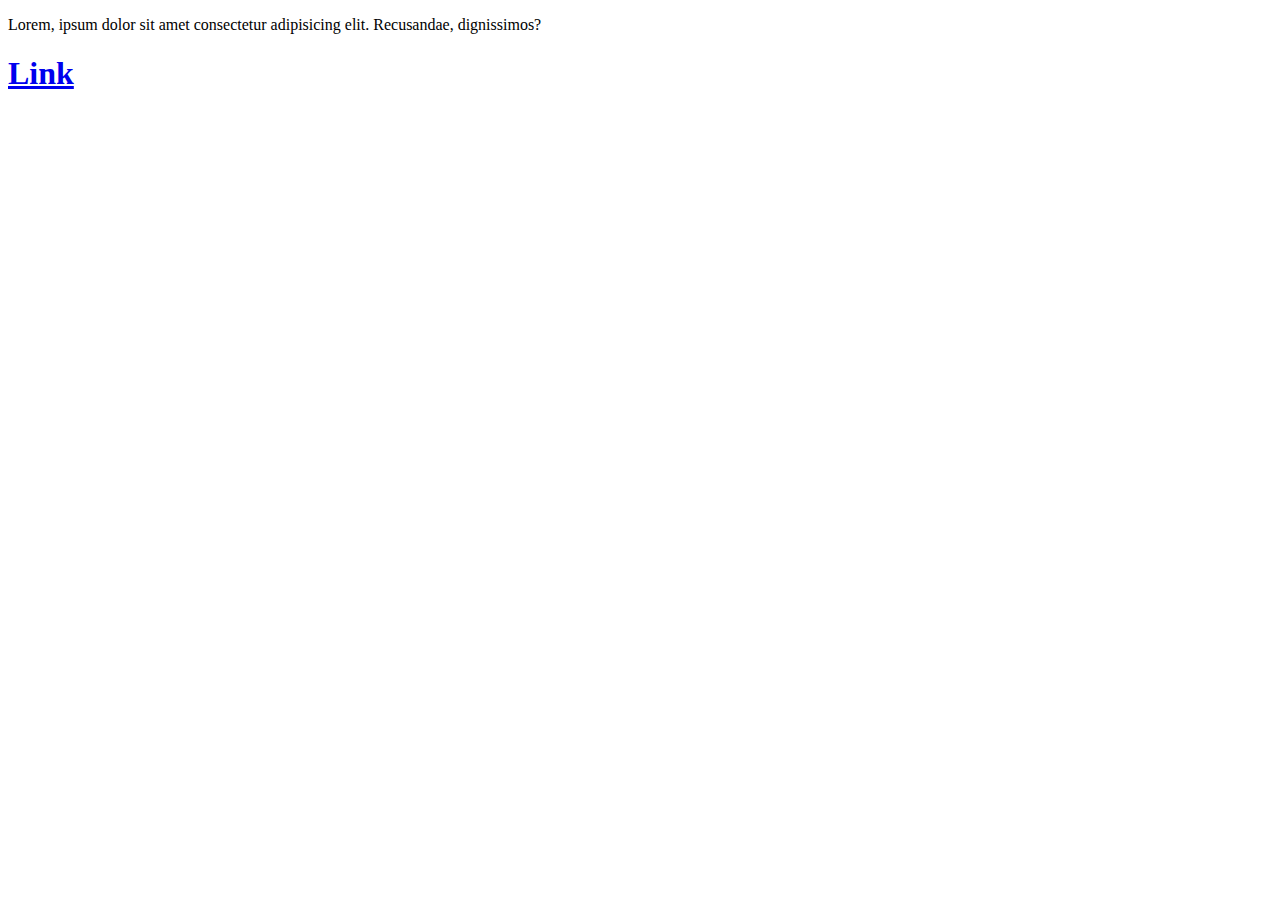
<file: index.html>
<!DOCTYPE html>
<html lang="en">

<head>
    <meta charset="UTF-8">
    <meta http-equiv="X-UA-Compatible" content="IE=edge">
    <meta name="viewport" content="width=device-width, initial-scale=1.0">

    <meta name="description"
        content="Lorem ipsum dolor sit amet, consectetur adipiscing elit. Sed quis magna mi. Suspendisse potenti. Sed interdum quam ac fermen">
    <meta property="og:image" content="https://images.unsplash.com/photo-1602245725701-5adb47c4285f">
    <meta name="keywords" content="testkeyword1">
    <meta name="robots" content="index,follow">
    <meta http-equiv="Content-Type" content="text/html; charset=utf-8">
    <meta name="language" content="English">

    <title>Website Title</title>
</head>

<body>
    <p>Lorem, ipsum dolor sit amet consectetur adipisicing elit. Recusandae, dignissimos?</p>
    <h1><a href="about.html" target="_blank">Link</a></h1>
</body>

</html>
</file>
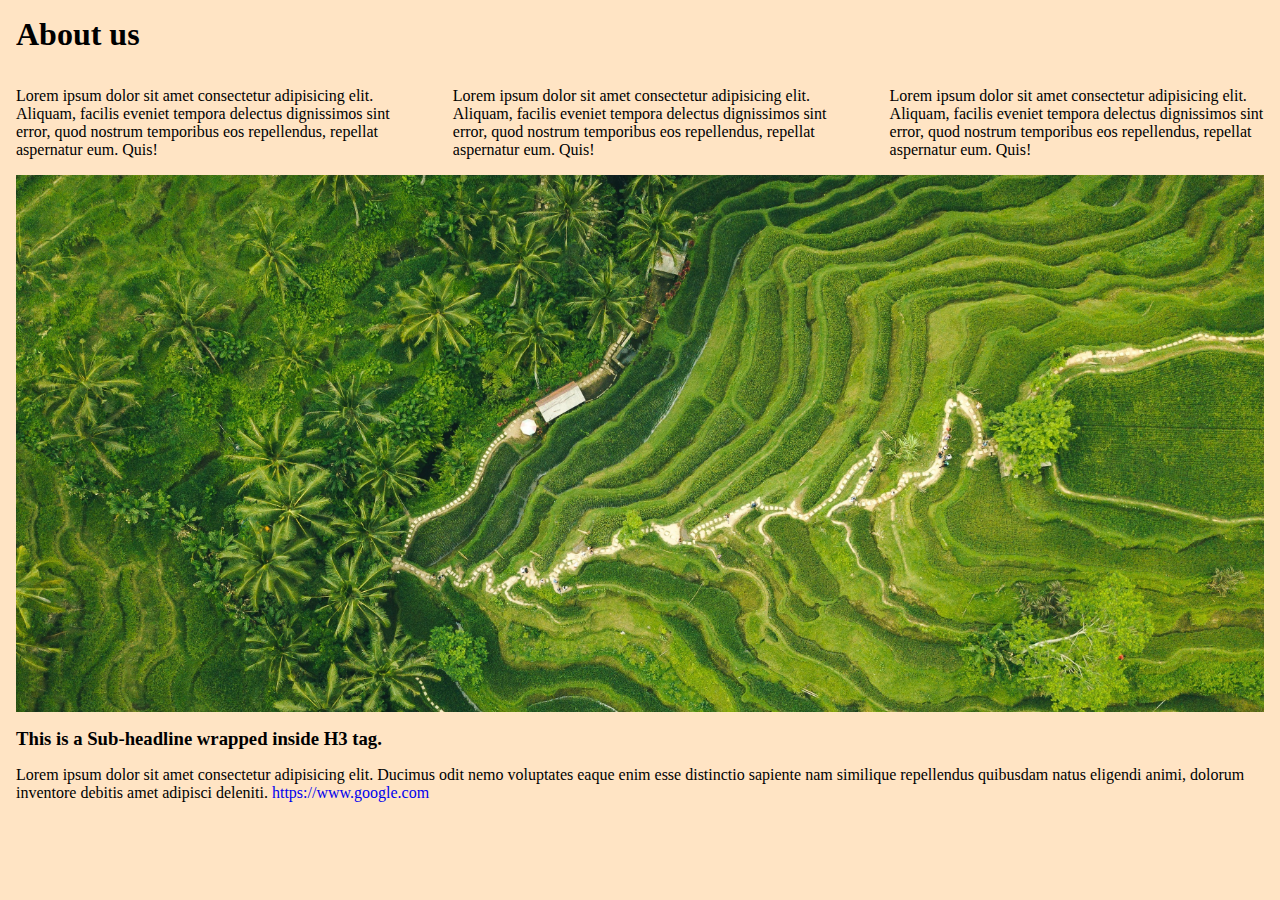
<file: Day3_work/index.html>
<!DOCTYPE html>
<html lang="en">

<head>
    <meta charset="UTF-8">
    <meta http-equiv="X-UA-Compatible" content="IE=edge">
    <meta name="viewport" content="width=device-width, initial-scale=1.0">
    <link rel="stylesheet" href="style.css">
    <title>Day3</title>
</head>

<body>
    <div class="about_container">
        <h1>About us</h1>
        <br>
        <div class="about_element">
            <p class="about_element_paragraph about_element_paragraph1">Lorem ipsum dolor sit amet consectetur
                adipisicing elit. Aliquam, facilis eveniet tempora delectus dignissimos sint error, quod nostrum
                temporibus eos repellendus, repellat aspernatur eum. Quis!</p>
            <p class="about_element_paragraph about_element_paragraph2">Lorem ipsum dolor sit amet consectetur
                adipisicing elit. Aliquam, facilis eveniet tempora delectus dignissimos sint error, quod nostrum
                temporibus eos repellendus, repellat aspernatur eum. Quis!</p>
            <p class="about_element_paragraph about_element_paragraph3">Lorem ipsum dolor sit amet consectetur
                adipisicing elit. Aliquam, facilis eveniet tempora delectus dignissimos sint error, quod nostrum
                temporibus eos repellendus, repellat aspernatur eum. Quis!</p>
        </div>
        <img class="about_image" src="nature.jpg" alt="Nature Image" />
        <h3 class="about_h3">This is a Sub-headline wrapped inside H3 tag.</h3>
        <p class="about_h3_paragraph">Lorem ipsum dolor sit amet consectetur adipisicing elit. Ducimus odit nemo
            voluptates
            eaque enim esse
            distinctio sapiente nam similique repellendus quibusdam natus eligendi animi, dolorum inventore debitis amet
            adipisci deleniti. <a class="about_h3_link" href="www.google.com">https://www.google.com</a></p>
    </div>
</body>

</html>
</file>
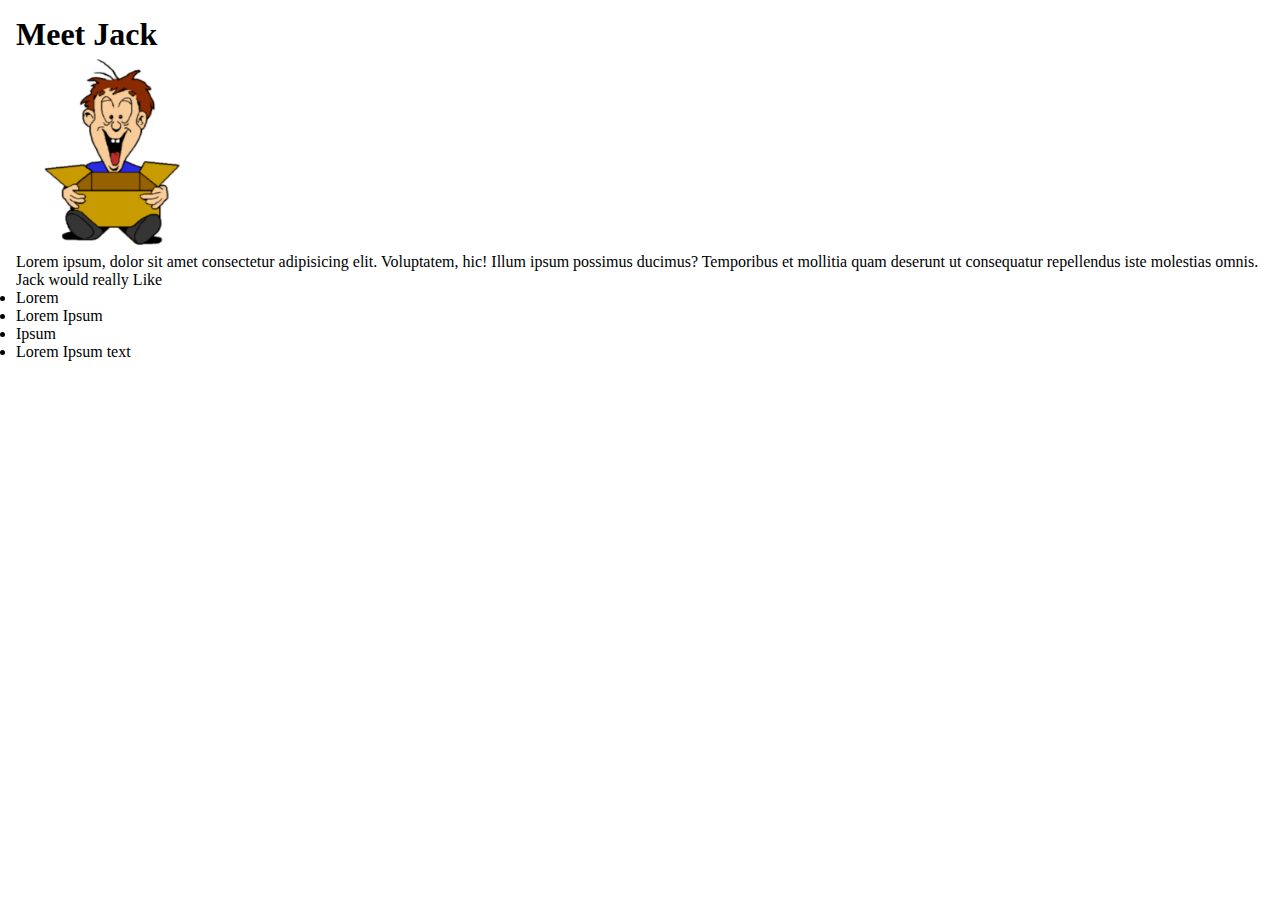
<file: Day3_work/index2.html>
<!DOCTYPE html>
<html lang="en">

<head>
    <meta charset="UTF-8">
    <meta http-equiv="X-UA-Compatible" content="IE=edge">
    <meta name="viewport" content="width=device-width, initial-scale=1.0">
    <link rel="stylesheet" href="style2.css">
    <title>Index2 Page</title>
</head>

<body>
    <div class="container">
        <h1 class="container_heading">Meet Jack</h1>
        <img class="container_image" src="Jack.PNG" alt="Be Like Jack">
        <p>Lorem ipsum, dolor sit amet consectetur adipisicing elit. Voluptatem, hic! Illum ipsum possimus ducimus?
            Temporibus et mollitia quam deserunt ut consequatur repellendus iste molestias omnis.</p>
        <p>Jack would really Like</p>
        <ul>
            <li>Lorem</li>
            <li>Lorem Ipsum</li>
            <li>Ipsum</li>
            <li>Lorem Ipsum text</li>
        </ul>
    </div>
</body>

</html>
</file>
<file: Day3_work/style.css>
* {
    margin: 0;
    padding: 0;
    box-sizing: border-box;
}

body {
    background-color: bisque;
    margin: 1rem;
    background-image: rgba(100, 100, 100, 0.1), url(nature.jpg);
}

.about_container {
    display: flex;
    flex-direction: column;
}

.about_element {
    display: flex;
    flex-wrap: wrap;
    flex-direction: row;
    justify-content: space-between;
}


.about_element_paragraph1,
.about_element_paragraph2,
.about_element_paragraph3 {
    width: 30%;

}

.about_element,
.about_image,
.about_h3,
.about_h3_paragraph {
    margin-top: 1rem;
}

.about_image {
    height: auto;

}

.about_h3_link {
    text-decoration: none;
}
</file>
<file: Day3_work/style2.css>
* {
    margin: 0;
    padding: 0;
    box-sizing: border-box;
}

.container {
    display: flex;
    flex-direction: column;
    margin: 1rem;

}

/* .container_heading,
.container_image {

} */

.container_image {
    height: 200px;
    width: 200px;
}
</file>
